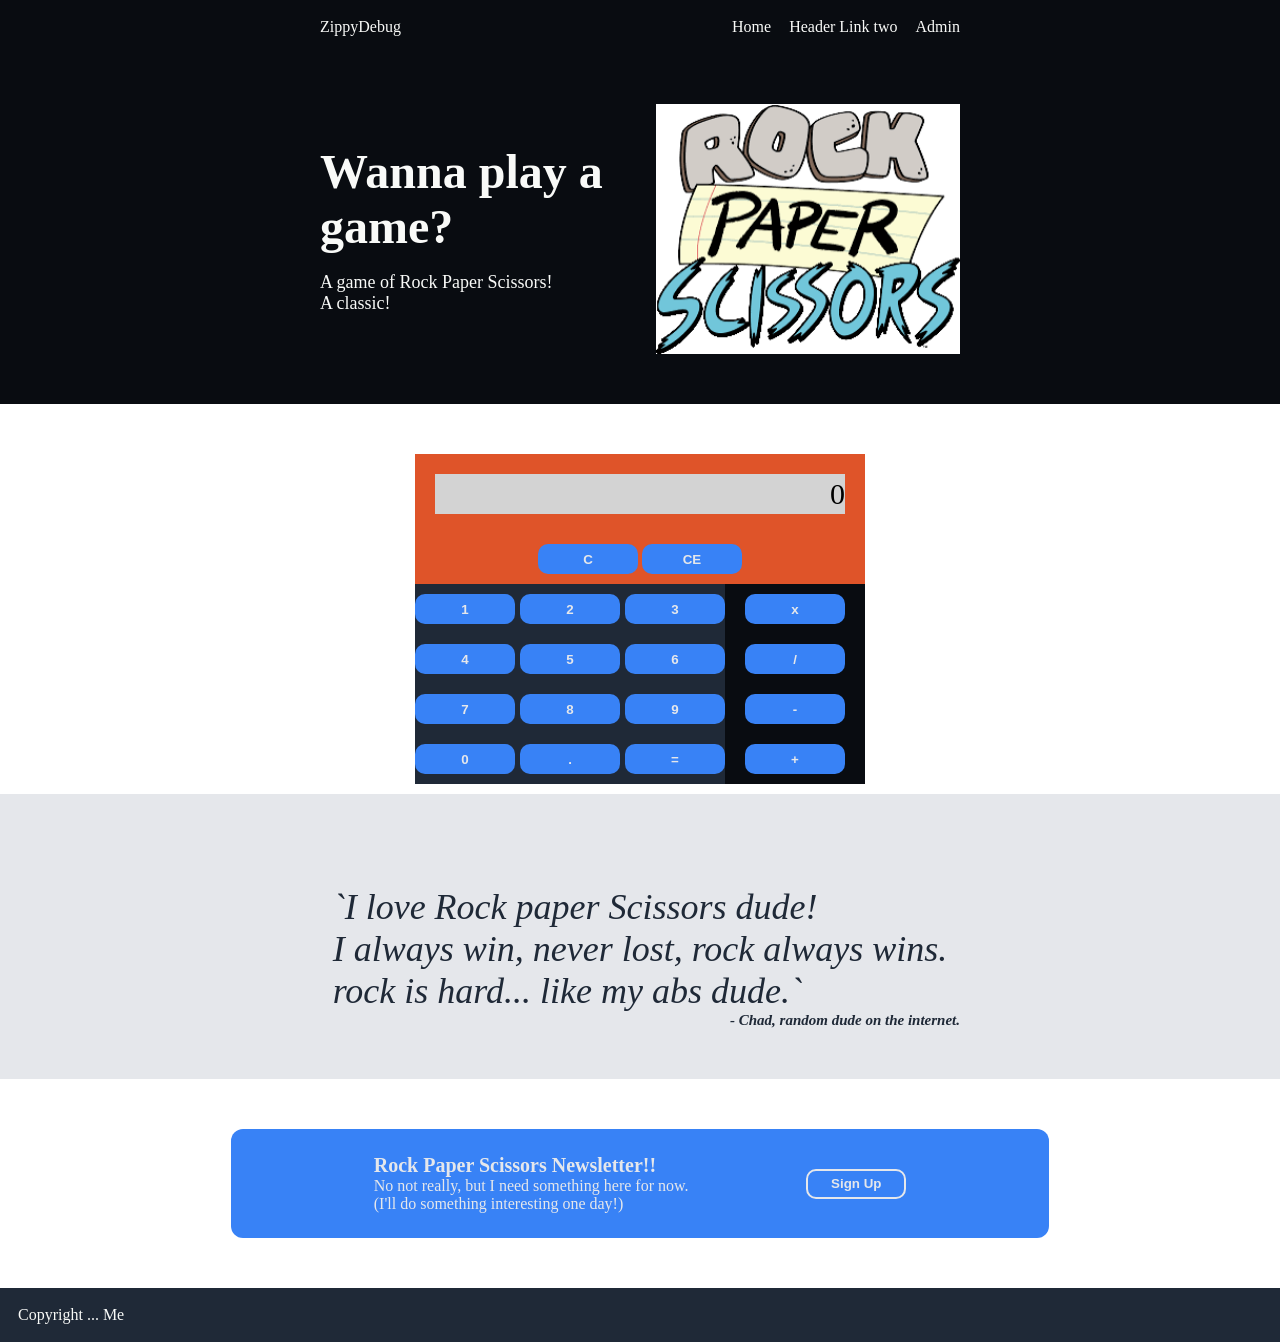
<file: pages/calculator.html>
<!DOCTYPE html>
<html lang="en">
<head>
    <meta charset="UTF-8">
    <meta name="viewport" content="width=device-width, initial-scale=1.0">
    <link rel="stylesheet" href="../styles.css">
    
    <title>Document</title>
</head>
<body>

    <!-- Start of header section-->
    <div class="header">
        <!-- this is the Nav bar section-->
            <div class="navbar">
           <a href="../main.html">ZippyDebug</a>
            <ul>
                <li><a href="../main.html">Home</a></li>
                <li>Header Link two</li>
                <li id="login">Admin</li>
            </ul>
        </div>
    
        <!-- this is the Hero section-->
        <div class="hero">
            <div class="heroleft">
                <div class="herotitle">
                    <div id="greeting" class="multiline"></div> Wanna play a game?
                </div>
                 <p>  A game of Rock Paper Scissors!
                    <br>A classic!</p>

            </div>
            <div class="heroright">
                <img src="../images/RPS.png" alt="Image here">
            </div>
        </div>
    </div>
    <!-- End of Header section-->

    <div class="info"> 

    <div class="calc-body">
        <div class="calc-screen">
        <p>0</p>
        </div>

        <div class="calc-functions">
            <button id="symClear">C</button>
            <button id="symClearAll">CE</button>        
        </div>

        <div class="calc-buttons">
            <div class="calc-numbers">
                <button id="no1">1</button>
                <button id="no2">2</button>
                <button id="no3">3</button>
                <button id="no4">4</button>
                <button id="no5">5</button>
                <button id="no6">6</button>
                <button id="no7">7</button>
                <button id="no8">8</button>
                <button id="no9">9</button>
                <button id="no0">0</button>
                <button id="no.">.</button>
                <button id="sym=">=</button>
                
            </div>

            <div class="calc-symbols">
            <button id="sym*">x</button>
            <button id="sym/">/</button>
            <button id="sym-">-</button>
            <button id="sym+">+</button>
            </div>
            
        </div>

    </div>

    </div>
       <!-- this is the Quote section-->
         <div class="quote">
            <div class="body multiline">
                `I love Rock paper Scissors dude!                
                I always win, never lost, rock always wins.
                rock is hard... like my abs dude.`
                <div class="author"> - Chad, random dude on the internet.</div>
            </div>

                 

         </div>

         
         
        <!-- this is the call to action section-->
         <div class="cta">
            <div class="module">
            <div class="moduleleft">
            <p class="title"> Rock Paper Scissors Newsletter!!</p>
            <p class="body"> No not really, but I need something here for now.<br>(I'll do something interesting one day!)</p>
            </div>
            <button> Sign Up </button>
            </div>
         </div>

        <!-- this is the footer section-->
         <div class="footer">
            <p> Copyright ... Me</p>
         </div>


    
</body>
</html>
</file>
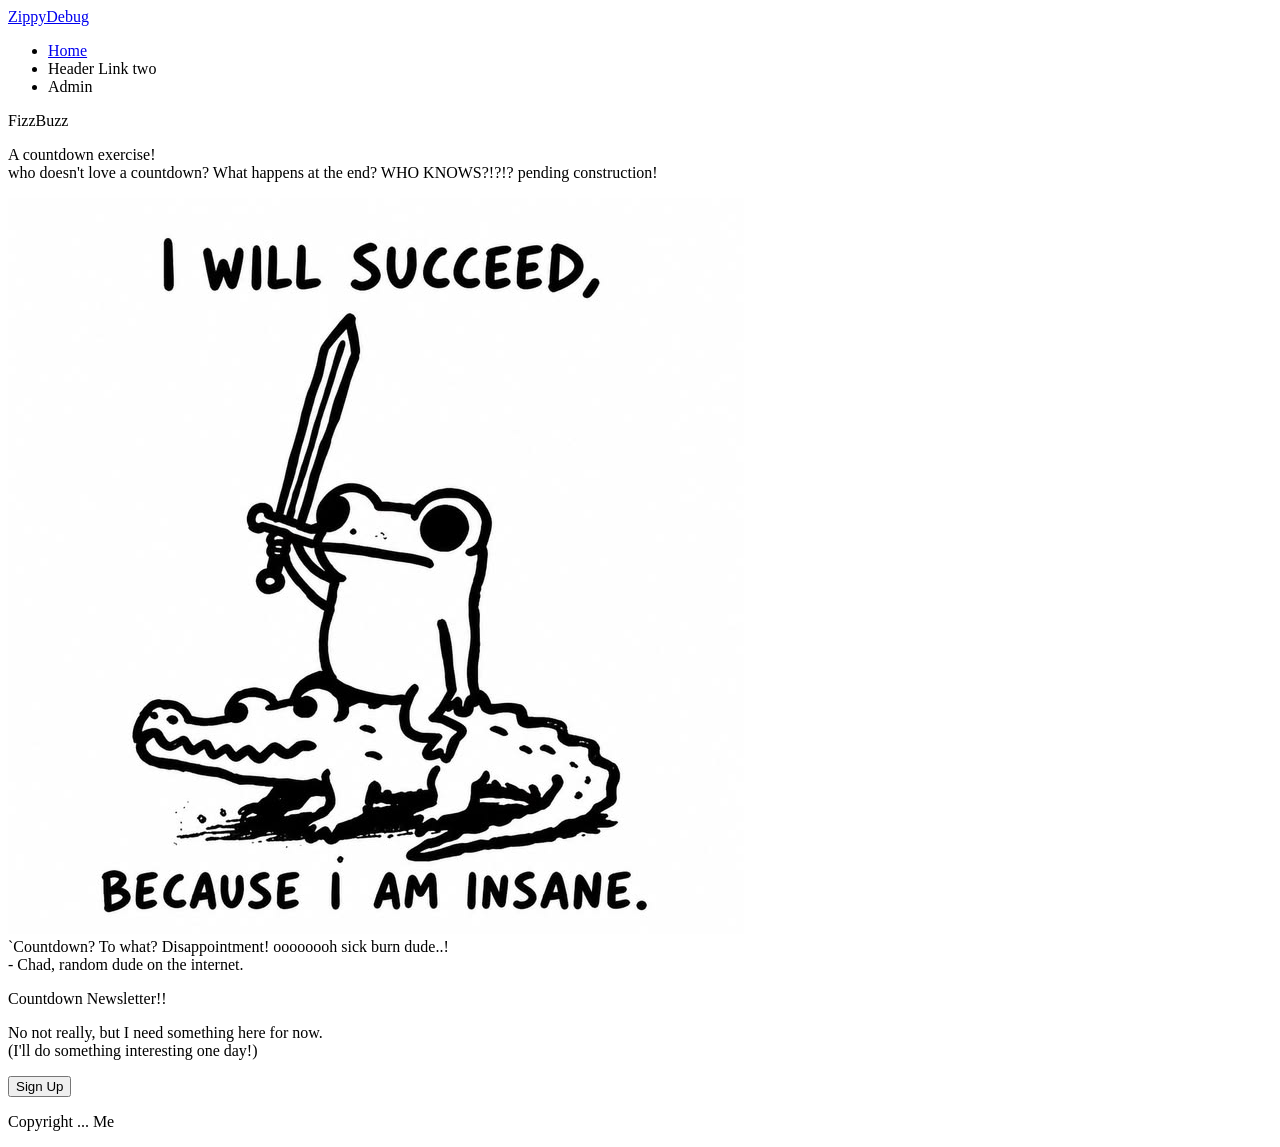
<file: pages/countdown.html>
<!DOCTYPE html>
<html lang="en">
<head>
    <meta charset="UTF-8">
    <meta name="viewport" content="width=device-width, initial-scale=1.0">
    <title>Countdown</title>
    <script src="../javaScripts/countdown.js" defer></script>
</head>

    <!-- Start of header section-->
    <div class="header">
        <!-- this is the Nav bar section-->
            <div class="navbar">
           <a href="../main.html">ZippyDebug</a>
            <ul>
                <li><a href="../main.html">Home</a></li>
                <li>Header Link two</li>
                <li id="login">Admin</li>
            </ul>
        </div>
    

        <!-- this is the Hero section-->
        <div class="hero">
            <div class="heroleft">
                <div class="herotitle">
                    <div id="greeting" class="multiline"></div> FizzBuzz
                </div>
                 <p>  A countdown exercise!
                    <br>who doesn't love a countdown? What happens at the end? WHO KNOWS?!?!? pending construction!</p>

            </div>
            <div class="heroright">
                <img src="../images/insane" alt="Image here">
            </div>
        </div>
    </div>
    <!-- End of Header section-->
        <!-- this is the Info section section-->
       
       <!--<div class="info">
            <div class="title">Countdown</div>
           <label for="fizzNumber">Enter a number to play FizzBuzz!</label>
            <br>          
            <input
            type="number"
            id="fizzNumber"
            min="1"
            max="9999"
            placeholder="42">
            <br>
            <input type="submit" id="fizzSubmitButton">
            <br>
            <div id="fizzResult" class="title multiline">          
            </div>

        </div>
--> 

        <!-- this is the Quote section-->
         <div class="quote">
            <div class="body multiline">
                `Countdown? To what? 
                Disappointment! oooooooh sick burn dude..!
                <div class="author"> - Chad, random dude on the internet.</div>
            </div>

                 

         </div>

         
         
        <!-- this is the call to action section-->
         <div class="cta">
            <div class="module">
            <div class="moduleleft">
            <p class="title"> Countdown Newsletter!!</p>
            <p class="body"> No not really, but I need something here for now.<br>(I'll do something interesting one day!)</p>
            </div>
            <button> Sign Up </button>
            </div>
         </div>

        <!-- this is the footer section-->
         <div class="footer">
            <p> Copyright ... Me</p>
         </div>






    </div>
    
</body>
</html>
</file>
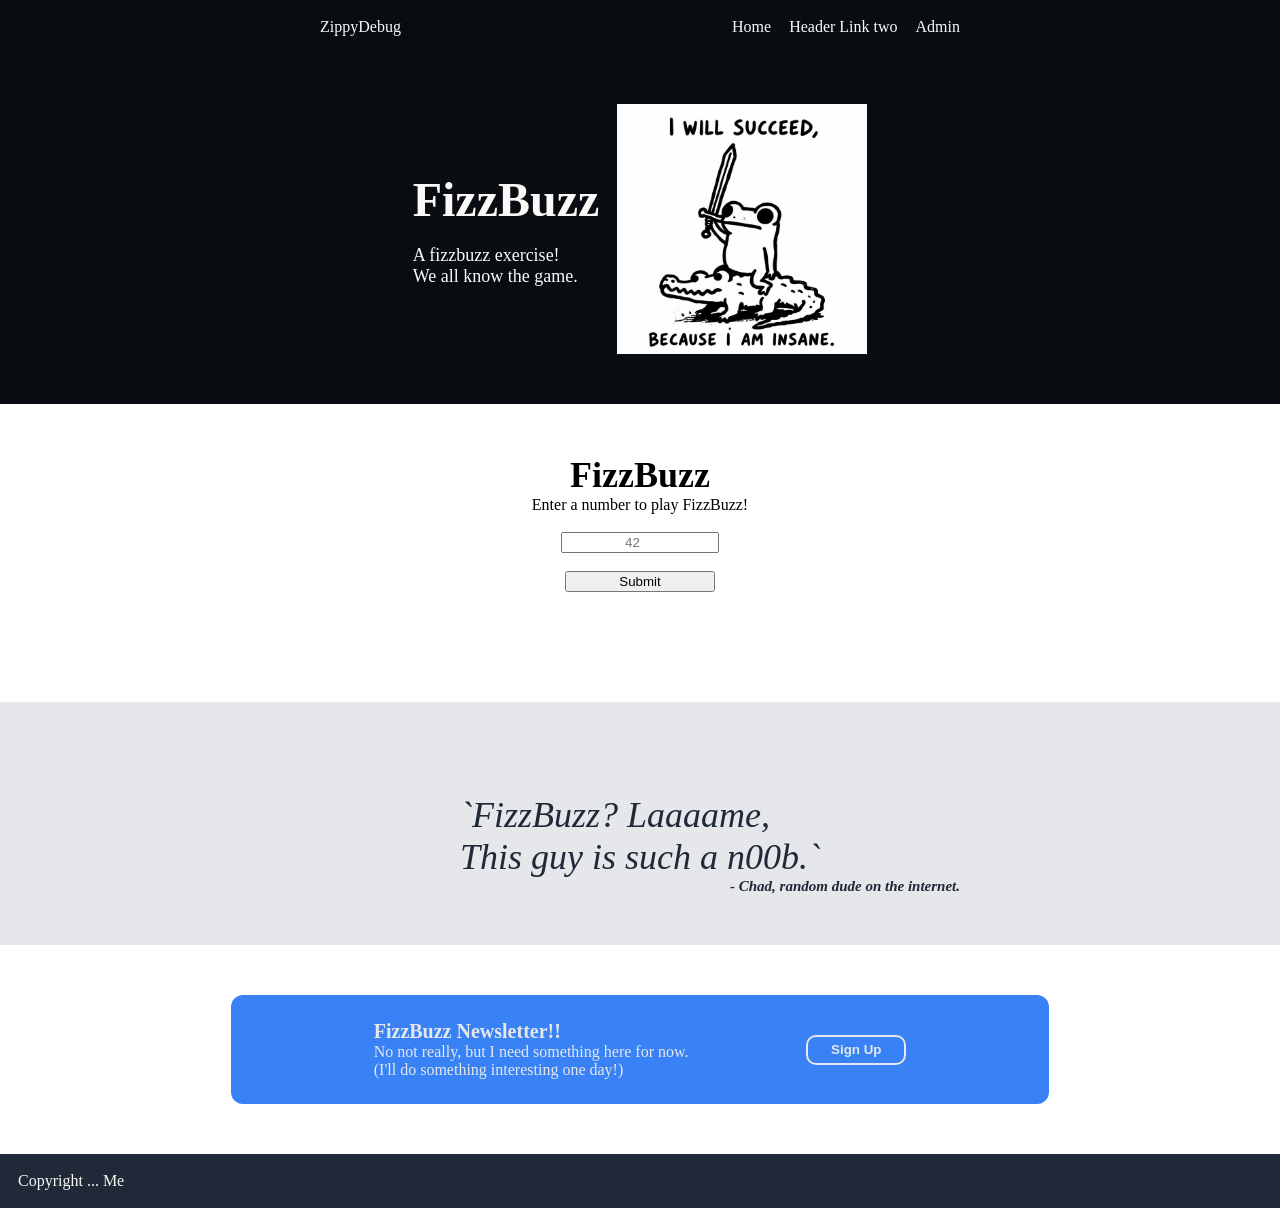
<file: pages/fizzBuzz.html>
<!DOCTYPE html>
<html lang="en">
<head>
    <meta charset="UTF-8">
    <meta name="viewport" content="width=device-width, initial-scale=1.0">
    <link rel="stylesheet" href="../styles.css">
    <script src="../javaScripts/fizzBuzz.js" defer></script>
    <title>Document</title>
</head>
<body>



    <!-- Start of header section-->
    <div class="header">
        <!-- this is the Nav bar section-->
            <div class="navbar">
           <a href="../main.html">ZippyDebug</a>
            <ul>
                <li><a href="../main.html">Home</a></li>
                <li>Header Link two</li>
                <li id="login">Admin</li>
            </ul>
        </div>
    

        <!-- this is the Hero section-->
        <div class="hero">
            <div class="heroleft">
                <div class="herotitle">
                    <div id="greeting" class="multiline"></div> FizzBuzz
                </div>
                 <p>  A fizzbuzz exercise! 
                    <br>We all know the game.</p>

            </div>
            <div class="heroright">
                <img src="../images/insane" alt="Image here">
            </div>
        </div>
    </div>
    <!-- End of Header section-->
        <!-- this is the Info section section-->

        <div class="info">
            <div class="title">FizzBuzz</div>
           <label for="fizzNumber">Enter a number to play FizzBuzz!</label>
            <br>          
            <input
            type="number"
            id="fizzNumber"
            min="1"
            max="9999"
            placeholder="42">
            <br>
            <input type="submit" id="fizzSubmitButton">
            <br>
            <div id="fizzResult" class="title multiline">          
            </div>

        </div>


        <!-- this is the Quote section-->
         <div class="quote">
            <div class="body multiline">
                `FizzBuzz? Laaaame, 
                This guy is such a n00b.`
                <div class="author"> - Chad, random dude on the internet.</div>
            </div>

                 

         </div>

         
         
        <!-- this is the call to action section-->
         <div class="cta">
            <div class="module">
            <div class="moduleleft">
            <p class="title"> FizzBuzz Newsletter!!</p>
            <p class="body"> No not really, but I need something here for now.<br>(I'll do something interesting one day!)</p>
            </div>
            <button> Sign Up </button>
            </div>
         </div>

        <!-- this is the footer section-->
         <div class="footer">
            <p> Copyright ... Me</p>
         </div>






    </div>
    
</body>
</html>
</file>
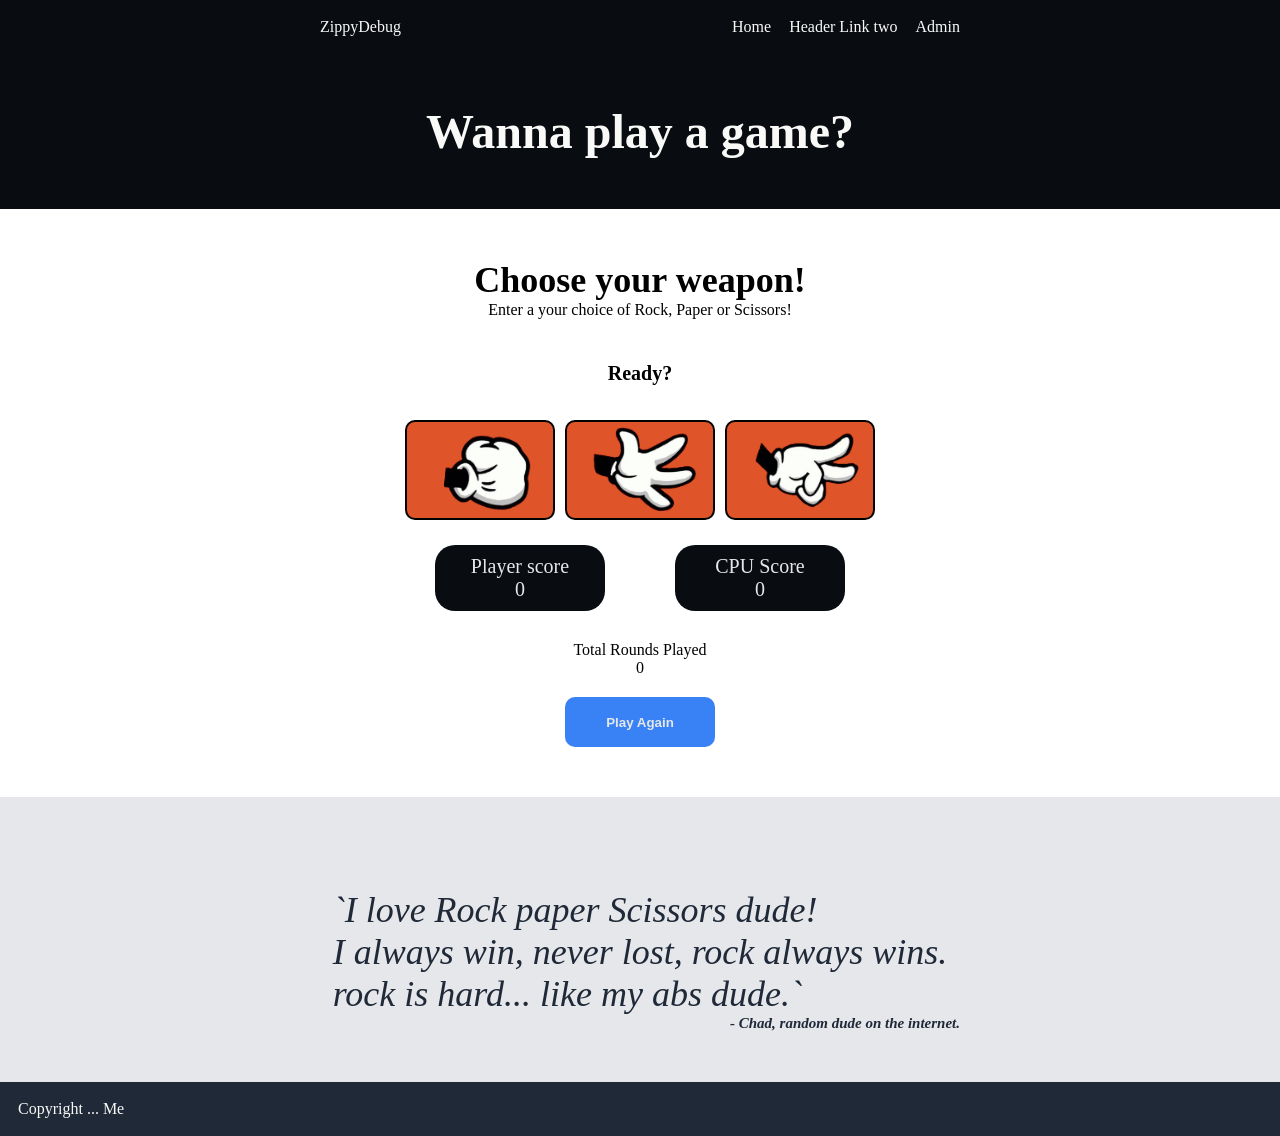
<file: pages/rpsGame.html>
<!DOCTYPE html>
<html lang="en">
<head>
    <meta charset="UTF-8">
    <meta name="viewport" content="width=device-width, initial-scale=1.0">
    <link rel="stylesheet" href="../styles.css">
    <script src="../javaScripts/rpsGame.js" defer></script>
    <title>Rock Paper Scissors</title>
</head>
<body>



    <!-- Start of header section-->
    <div class="header">
        <!-- this is the Nav bar section-->
            <div class="navbar">
           <a href="../main.html">ZippyDebug</a>
            <ul>
                <li><a href="../main.html">Home</a></li>
                <li>Header Link two</li>
                <li id="login">Admin</li>
            </ul>
        </div>
    

        <!-- this is the Hero section-->
        <div class="hero">
            <div class="heroleft">
                <div class="herotitle">
                    <div id="greeting" class="multiline"></div> Wanna play a game?
                </div> 

            </div>
            <!-- <div class="heroright">
                <img src="../images/RPS.png" alt="Image here">
            </div> -->
        </div> 
    </div>
    <!-- End of Header section-->
        <!-- this is the Info section section-->

        <div class="info">
            <div class="title">Choose your weapon!</div>
            <label for="rpsChoice">Enter a your choice of Rock, Paper or Scissors!</label>

            <div class="results">
                Ready?
            </div>

            <Div class="options"> 
            <button id="rock"></button>
            <button id="paper"></button>
            <button id="scissors"></button>           
            </Div>          
            

            <div id="scores">
                <div class="player points">
                    Player score
                    <span id="playerScore">0</span>
                </div>

                <div class="cpu points" >
                CPU Score
                <span id="cpuScore">0</span>
                </div>
            </div>      

            <div class="rounds">
                Total Rounds Played
                <br>
            <span id="totalRounds">0</span>
            </div>

            <button id="playAgain">Play Again</button>
        </div>


        <!-- this is the Quote section-->
         <div class="quote">
            <div class="body multiline">
                `I love Rock paper Scissors dude!                
                I always win, never lost, rock always wins.
                rock is hard... like my abs dude.`
                <div class="author"> - Chad, random dude on the internet.</div>
            </div>

                 

         </div>

         
<!--this is the call to action section
         <div class="cta">
            <div class="module">
            <div class="moduleleft">
            <p class="title"> Rock Paper Scissors Newsletter!!</p>
            <p class="body"> No not really, but I need something here for now.<br>(I'll do something interesting one day!)</p>
            </div>
            <button> Sign Up </button>
            </div>
         </div>
-->
        <!-- this is the footer section-->
         <div class="footer">
            <p> Copyright ... Me</p>
         </div>






    </div>
    
</body>
</html>
</file>
<file: styles.css>
body {
    font-family: roboto;
    display: flex;
    flex-direction: column;
    justify-content: space-between;
    height: 100vh;
    padding: 0;
    margin: 0;
    
}

.hero,
.info,
.quote .body,
.cta {
    margin-top: 50px;
    margin-bottom: 50px;
}

.navbar,
.hero,
.info ul,
.quote .body,
.cta .module {
    width: 50%;
    margin-left: auto;
    margin-right: auto;
}


.navbar,
.navbar ul { 
    display: flex;
    align-items: center;
    gap: 18px;
}

.header {
    background-color: #090c11;
    color: #F9FAF8;
    display: flex;
    flex-direction: column;
    flex-grow: 1;  
}

.header .navbar {
    padding: 18px;
    justify-content: space-between;
}


.hero { 
    display: flex;
    flex-grow: 1;
    justify-content: center;
    align-items: center;
    gap: 18px;
    font-size: 18px;
    
    
}

.heroleft,
.heroright {
    display: flex;
    flex-direction: column;
    gap: 18px;
        
}

.hero .herotitle{ 
    font-size: 48px;
    font-weight: 900;
    width: 100%;
    
}


.hero img {
    width: auto;
    height: 250px;
    background-color: gray;

}



.info { 
    display: grid;
    justify-content: center;
    align-items: center;
    text-align: center;

}

.info .title {
    font-size: 36px;
    font-weight: 900;
    justify-self: center;
}

.info ul {
    display: grid;
    grid-template-columns: repeat(2, 1fr);
    justify-content: center;

}

.info li {
    display: grid;
    align-items: center;
    justify-content: center;
    width: 150px;
    padding: 18px;
    text-align: center;
}

.info img {
    width: 150px;
    height: 150px;
    background-color: gray;
    border : 3px solid #3882F6;
    border-radius: 10px; 
}

.quote { 
    display: flex;
    flex-direction: column;
    flex-grow: 1;
    justify-content: center;
    align-items: center;
    background-color: #E5E7EB;
    color: #1F2937; 
    font-size: 36px; 
    font-weight: 300;
    font-style: italic;
    
}

.quote .body {
    display: flex;
    flex-direction: column;
    align-items: center;
    max-width: 800px;
    margin: 50px;
}

.quote .author {
    align-self: flex-end;
    font-size: 15px;
    font-weight: 700;

}

.cta { 
    display: flex;
    flex-direction: column;
    flex-grow: 1;
    justify-content: center;
    align-items: center;

}

.cta .module {
    display: flex;
    flex-grow: 0;
    justify-content: space-evenly;
    align-items: center;
    background-color: #3882F6;
    color: #E5E7EB;    
    border-radius: 12px;
    padding: 25px;
    width: 60%;


}

.cta .title {
    font-weight: 900;
    font-size: 20px;
}


.footer {
    justify-items: center;
    flex: 0 0 auto;
    padding: 18px;
    background-color: #1F2937;
    color: #F9FAF8;

}

button {
    background-color: #3882F6;
    border: 0px solid #E5E7EB;
    width: 100px;
    height: 30px;
    border-radius: 10px;
    color: #E5E7EB;   
    font-weight: 600;
    
}

.cta button
 {
border: 2px solid  #E5E7EB;
}

/*Styling removal*/
p,
ul,
a {
    list-style: none;
    padding-inline-start: 0;
    padding: 0;
    margin: 0;
    text-decoration: none;
    color: inherit;
}

.multiline { 
    white-space: pre-line;
}

.info .options {
    display: flex;
    margin: 10px;
}

/*Rock Paper scissors specific*/

#rock,
#paper,
#scissors {
    margin: 5px;
    background-color: #df5429;
    border: 2px solid #000000;
    width: 100px;
    height: 50px;
    border-radius: 10px;    
}


#rock {
    background-image: url(./images/rock.png);
    height: 100px;
    width: 150px;
    background-size: 160px,150px;
    background-repeat: no-repeat;
    }

#paper {
    background-image: url(./images/paper.png);
    height: 100px;
    width: 150px;
    background-size: 160px,150px;
    background-repeat: no-repeat;
}

#scissors {
   background-image: url(./images/scissors.png);
    height: 100px;
    width: 150px;
    background-size: 160px,150px;
    background-repeat: no-repeat; 
}

#scores {
    display: flex;
    justify-content: space-around;
    margin: 10px;
    
}

.points  {
    display: flex;
    flex-direction: column;
    width: 150px;
    font-weight: 400;
    font-size: 20px;
    color: #E5E7EB;
    border-radius: 20px;
    background-color: #090c11;
    padding: 10px;
}

.rounds {
    margin: 20px;
}

.results {
    margin: 20px;
    font-size: 20px;
    font-weight: 600;
    white-space: pre-line;
}

#playAgain {
    width: 150px;
    height: 50px;
    justify-self: center;
}

/* TMNT Specific */
#tmntSelector,
#tmntBlurb {
    text-align: center;
    min-width: 300px;
    max-width: 500px;
    justify-self: center;
}

/*FizzBuzz Specific*/

#fizzNumber,
#fizzSubmitButton {
    width: 150px;
    justify-self: center;
    text-align: center;

}

/* Calculator Specific section */

.calc-body {
    background-color: #df5429;
    align-content: center;
    gap: 10px;
    max-width: 450px;
    display: grid;
    grid-template-rows: 1fr 0fr 2fr;    

}

.calc-screen {
    background-color: lightgray;
    margin: 20px;
    height: 40px;
    font-size: 30px;
    text-align: right;
    align-content: center;
}

.calc-buttons {
    display: grid;
    grid-template-columns: 1fr 1fr;
    max-height: 150px;
}


.calc-numbers {
    background-color: #1F2937;
    display: grid;
    grid-template-columns: 1fr 1fr 1fr;
    align-items: center;
    column-gap: 5px;

}

.calc-symbols {
    background-color: #090c11;
    display: grid;
    grid-template-columns: 1fr;
    grid-template-rows: 50px 50px 50px 50px;
    justify-items: center;
    align-items: center;

}





/*mobile overrides section */

@media (max-width:700px) {
    .navbar,
    .hero,
    .info ul,
    .quote .body,
    .cta .module {
    width: 90%;
    margin: 5%;
}

.header .navbar { 
    padding: 0px;
    justify-content: center;
}

.navbar,
.navbar ul { 
    flex-wrap: wrap;
    align-items: center;
    justify-content: center;
    }

.hero { 
    flex-wrap: wrap-reverse;
}

.hero img {
    width: 100%;

}

.herobutton,
.herotitle,
.hero p {
    align-self: center;
    text-align: center;
}

.cta .module {
    flex-direction: column;
    gap: 18px;
}

}
</file>
